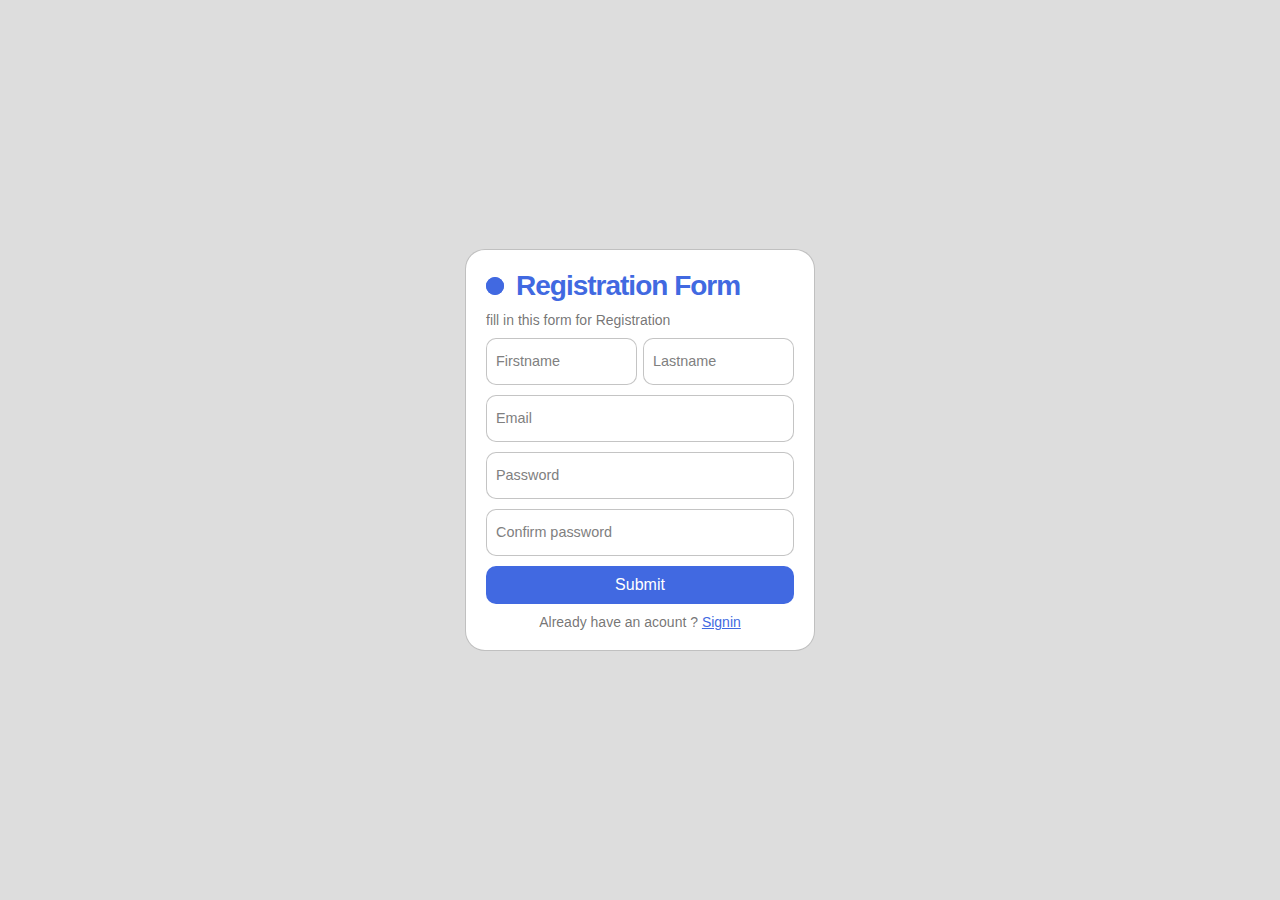
<file: week1/index.html>
<!DOCTYPE html>
<html lang="en">
<head>
  <meta charset="UTF-8">
  <meta name="viewport" content="width=device-width, initial-scale=1.0">
  <title>Document</title>
  <link rel="stylesheet" href="styles.css">
</head>
<body>
  <div class="formbody">
    <!-- From Uiverse.io by Yaya12085 --> 
<form class="form">
  <p class="title">Registration Form </p>
  <p class="message">fill in this form for Registration</p>
      <div class="flex">
      <label>
          <input required="" placeholder="" type="text" class="input">
          <span>Firstname</span>
      </label>

      <label>
          <input required="" placeholder="" type="text" class="input">
          <span>Lastname</span>
      </label>
  </div>  
          
  <label>
      <input required="" placeholder="" type="email" class="input">
      <span>Email</span>
  </label> 
      
  <label>
      <input required="" placeholder="" type="password" class="input">
      <span>Password</span>
  </label>
  <label>
      <input required="" placeholder="" type="password" class="input">
      <span>Confirm password</span>
  </label>
  <button class="submit">Submit</button>
  <p class="signin">Already have an acount ? <a href="#">Signin</a> </p>
</form>
  </div>
  
</body>
</html>
</file>
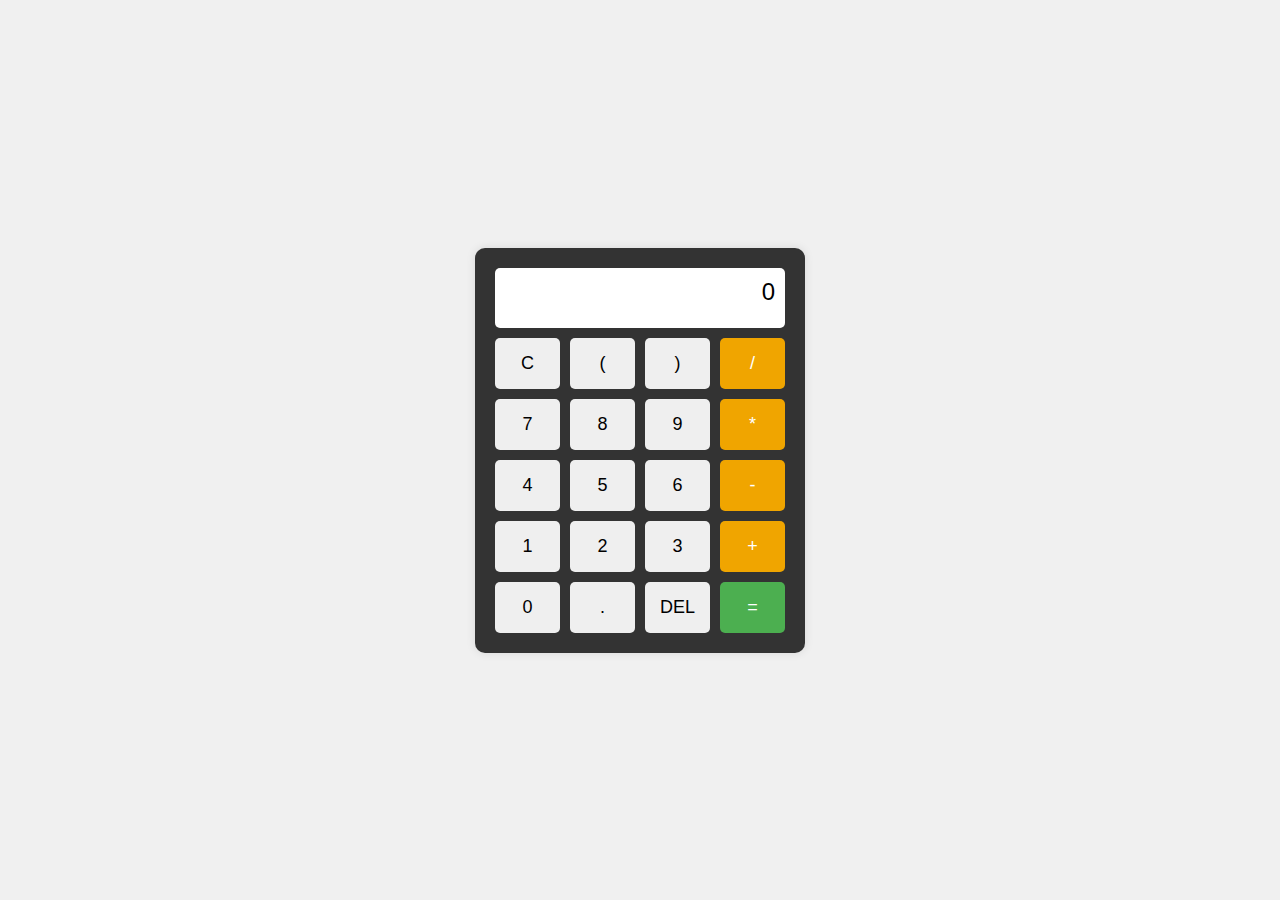
<file: week4/index.html>
<!DOCTYPE html>
<html lang="en">
<head>
    <meta charset="UTF-8">
    <meta name="viewport" content="width=device-width, initial-scale=1.0">
    <title>Calculator</title>
    <style>
        body {
            font-family: Arial, sans-serif;
            display: flex;
            justify-content: center;
            align-items: center;
            height: 100vh;
            margin: 0;
            background-color: #f0f0f0;
        }
        .calculator {
            background-color: #333;
            border-radius: 10px;
            padding: 20px;
            box-shadow: 0 0 10px rgba(0, 0, 0, 0.1);
        }
        .display {
            background-color: #fff;
            padding: 10px;
            font-size: 24px;
            text-align: right;
            margin-bottom: 10px;
            border-radius: 5px;
            min-height: 40px;
        }
        .buttons {
            display: grid;
            grid-template-columns: repeat(4, 1fr);
            gap: 10px;
        }
        button {
            padding: 15px;
            font-size: 18px;
            border: none;
            border-radius: 5px;
            cursor: pointer;
            transition: background-color 0.3s;
        }
        button:hover {
            background-color: #ddd;
        }
        .operator {
            background-color: #f0a500;
            color: #fff;
        }
        .operator:hover {
            background-color: #e09500;
        }
        .equals {
            background-color: #4caf50;
            color: #fff;
        }
        .equals:hover {
            background-color: #45a049;
        }
    </style>
</head>
<body>
    <div class="calculator">
        <div class="display" id="display">0</div>
        <div class="buttons">
            <button onclick="clearDisplay()">C</button>
            <button onclick="appendToDisplay('(')">(</button>
            <button onclick="appendToDisplay(')')">)</button>
            <button class="operator" onclick="appendToDisplay('/')">/</button>
            <button onclick="appendToDisplay('7')">7</button>
            <button onclick="appendToDisplay('8')">8</button>
            <button onclick="appendToDisplay('9')">9</button>
            <button class="operator" onclick="appendToDisplay('*')">*</button>
            <button onclick="appendToDisplay('4')">4</button>
            <button onclick="appendToDisplay('5')">5</button>
            <button onclick="appendToDisplay('6')">6</button>
            <button class="operator" onclick="appendToDisplay('-')">-</button>
            <button onclick="appendToDisplay('1')">1</button>
            <button onclick="appendToDisplay('2')">2</button>
            <button onclick="appendToDisplay('3')">3</button>
            <button class="operator" onclick="appendToDisplay('+')">+</button>
            <button onclick="appendToDisplay('0')">0</button>
            <button onclick="appendToDisplay('.')">.</button>
            <button onclick="deleteLastChar()">DEL</button>
            <button class="equals" onclick="calculate()">=</button>
        </div>
    </div>

    <script>
        function appendToDisplay(value) {
            const display = document.getElementById('display');
            if (display.textContent === '0') {
                display.textContent = value;
            } else {
                display.textContent += value;
            }
        }

        function clearDisplay() {
            document.getElementById('display').textContent = '0';
        }

        function deleteLastChar() {
            const display = document.getElementById('display');
            if (display.textContent.length > 1) {
                display.textContent = display.textContent.slice(0, -1);
            } else {
                display.textContent = '0';
            }
        }

        function calculate() {
            const display = document.getElementById('display');
            try {
                display.textContent = eval(display.textContent);
            } catch (error) {
                display.textContent = 'Error';
            }
        }
    </script>
</body>
</html>
</file>
<file: week1/styles.css>
*{
  margin: 0;
  padding: 0;
  box-sizing: border-box;
  font-family: 'Poppins', sans-serif;
}
.formbody{
  display: flex;
  justify-content: center;
  align-items: center;
  min-height: 100vh;
  background-color: #ddd;
}
.form {
  display: flex;
  flex-direction: column;
  gap: 10px;
  max-width: 350px;
  background-color: #fff;
  padding: 20px;
  border-radius: 20px;
  position: relative;
  border: 0.3px solid rgba(0, 0, 0, 0.248);
}

.title {
  font-size: 28px;
  color: royalblue;
  font-weight: 600;
  letter-spacing: -1px;
  position: relative;
  display: flex;
  align-items: center;
  padding-left: 30px;
}

.title::before,.title::after {
  position: absolute;
  content: "";
  height: 16px;
  width: 16px;
  border-radius: 50%;
  left: 0px;
  background-color: royalblue;
}

.title::before {
  width: 18px;
  height: 18px;
  background-color: royalblue;
}

.title::after {
  width: 18px;
  height: 18px;
  animation: pulse 1s linear infinite;
}

.message, .signin {
  color: rgba(88, 87, 87, 0.822);
  font-size: 14px;
}

.signin {
  text-align: center;
}

.signin a {
  color: royalblue;
}

.signin a:hover {
  text-decoration: underline royalblue;
}

.flex {
  display: flex;
  width: 100%;
  gap: 6px;
}

.form label {
  position: relative;
}

.form label .input {
  width: 100%;
  padding: 10px 10px 20px 10px;
  outline: 0;
  border: 1px solid rgba(105, 105, 105, 0.397);
  border-radius: 10px;
}

.form label .input + span {
  position: absolute;
  left: 10px;
  top: 15px;
  color: grey;
  font-size: 0.9em;
  cursor: text;
  transition: 0.3s ease;
}

.form label .input:placeholder-shown + span {
  top: 15px;
  font-size: 0.9em;
}

.form label .input:focus + span,.form label .input:valid + span {
  top: 30px;
  font-size: 0.7em;
  font-weight: 600;
}

.form label .input:valid + span {
  color: green;
}

.submit {
  border: none;
  outline: none;
  background-color: royalblue;
  padding: 10px;
  border-radius: 10px;
  color: #fff;
  font-size: 16px;
  transform: .3s ease;
}

.submit:hover {
  background-color: rgb(56, 90, 194);
}

@keyframes pulse {
  from {
    transform: scale(0.9);
    opacity: 1;
  }

  to {
    transform: scale(1.8);
    opacity: 0;
  }
}
</file>
